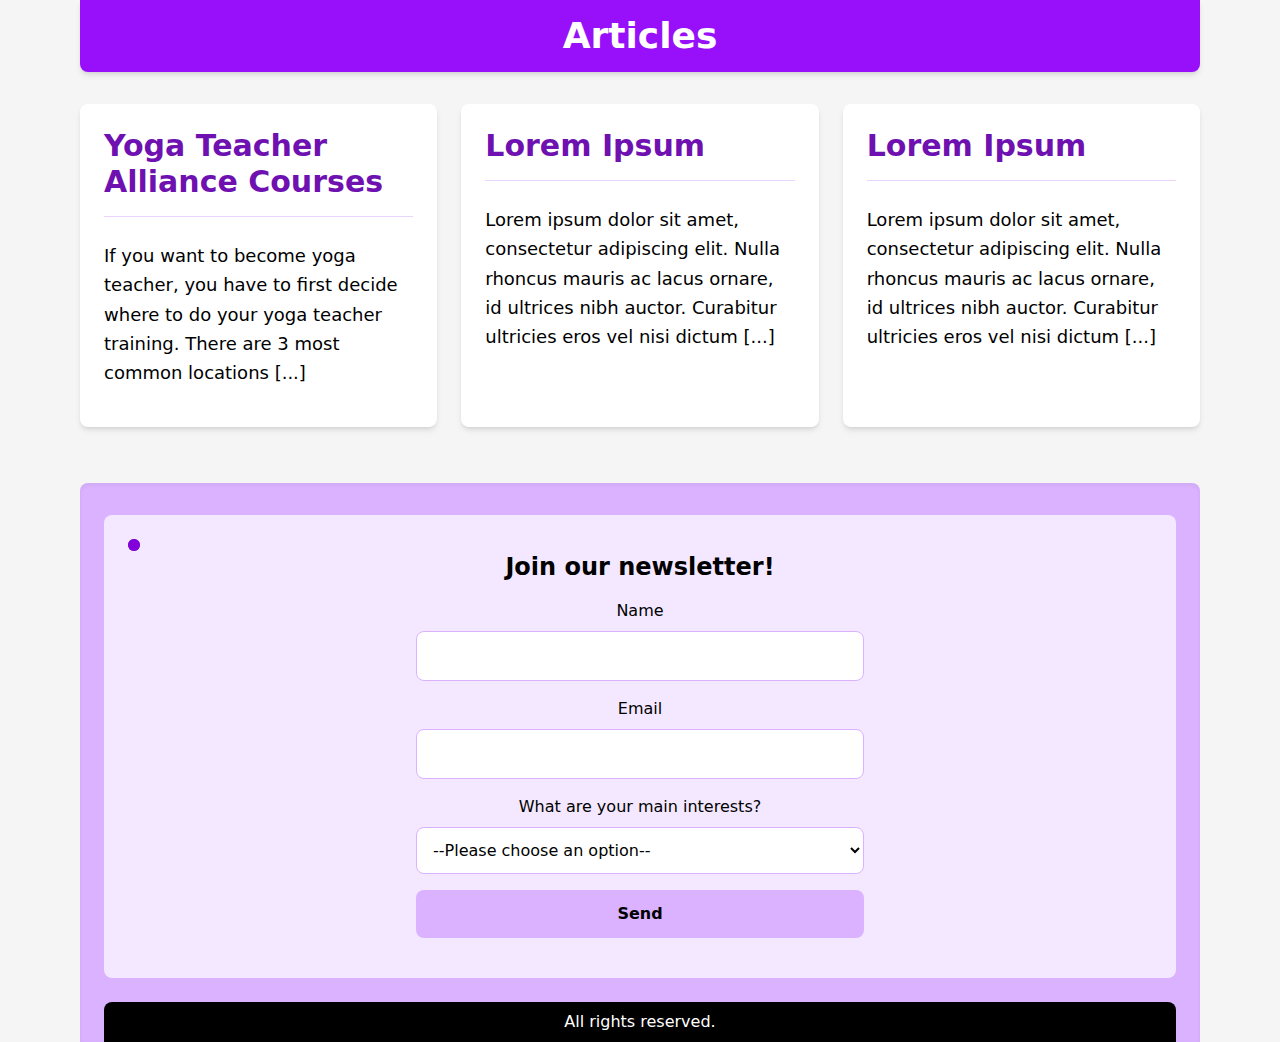
<file: index.html>
<!DOCTYPE html>
<html lang="en">
<head>
	<title>Yoga - articles</title>
	<meta charset="UTF-8">
	<meta name="viewport" content="width=device-width, initial-scale=1">
	<link href="./output.css" rel="stylesheet">
</head>
<body class="text-black bg-neutral-100 dark:text-white dark:bg-neutral-800">
	<header class="bg-purple-600 dark:bg-purple-800">
		<h1><a href="./index.html">Articles</a></h1>
	</header>

	<div class="articles">
		<article>
			<header>
				<h2 class="article-link"><a href="./article1.html">Yoga Teacher Alliance Courses</a></h2>
			</header>

			<p>
				If you want to become yoga teacher, you have to first decide where to do your yoga teacher training. There are 3 most common locations [...]
			</p>

		</article>

		<article>
			<header>
				<h2 class="article-link"><a href="./article2.html">Lorem Ipsum</a></h2>
			</header>

			<p>
				Lorem ipsum dolor sit amet, consectetur adipiscing elit. Nulla rhoncus mauris ac lacus ornare, id ultrices nibh auctor. Curabitur ultricies eros vel nisi dictum [...]
			</p>

		</article>

		<article>
			<header>
				<h2 class="article-link"><a href="./article2.html">Lorem Ipsum</a></h2>
			</header>

			<p>
				Lorem ipsum dolor sit amet, consectetur adipiscing elit. Nulla rhoncus mauris ac lacus ornare, id ultrices nibh auctor. Curabitur ultricies eros vel nisi dictum [...]
			</p>

		</article>
	</div>

	<footer>
		<div class="form">
			<span class="relative flex size-3">
				<span class="absolute inline-flex h-full w-full animate-ping rounded-full bg-purple-950 opacity-75"></span>
				<span class="relative inline-flex size-3 rounded-full bg-purple-700"></span>
			</span>
			<h3>Join our newsletter!</h3>
			<form>
				<div>
					<label for="name">Name</label>
					<input type="text" id="name" name="name" require>
				</div>
				<div>
					<label for="email">Email</label>
					<input type="text" id="email" name="email" required>
				</div>
				<div>
					<label for="add_info">What are your main interests?</label>
					<select id="add_info-select" name="add_info">
						<option value="">--Please choose an option--</option>
						<option value="courses">Yoga Teacher Courses</option>
						<option value="yoga_positions">Yoga positions explanation</option>
						<option value="fun_facts">Fun facts</option>
					</select>
				</div>
				<div>
					<button class="button" type="submit">Send</butto>
				</div>
			</form>
		</div>
		<div class="all-rights-reserved">
			All rights reserved.
		</div>
	</footer>
</body>
</html>
</file>
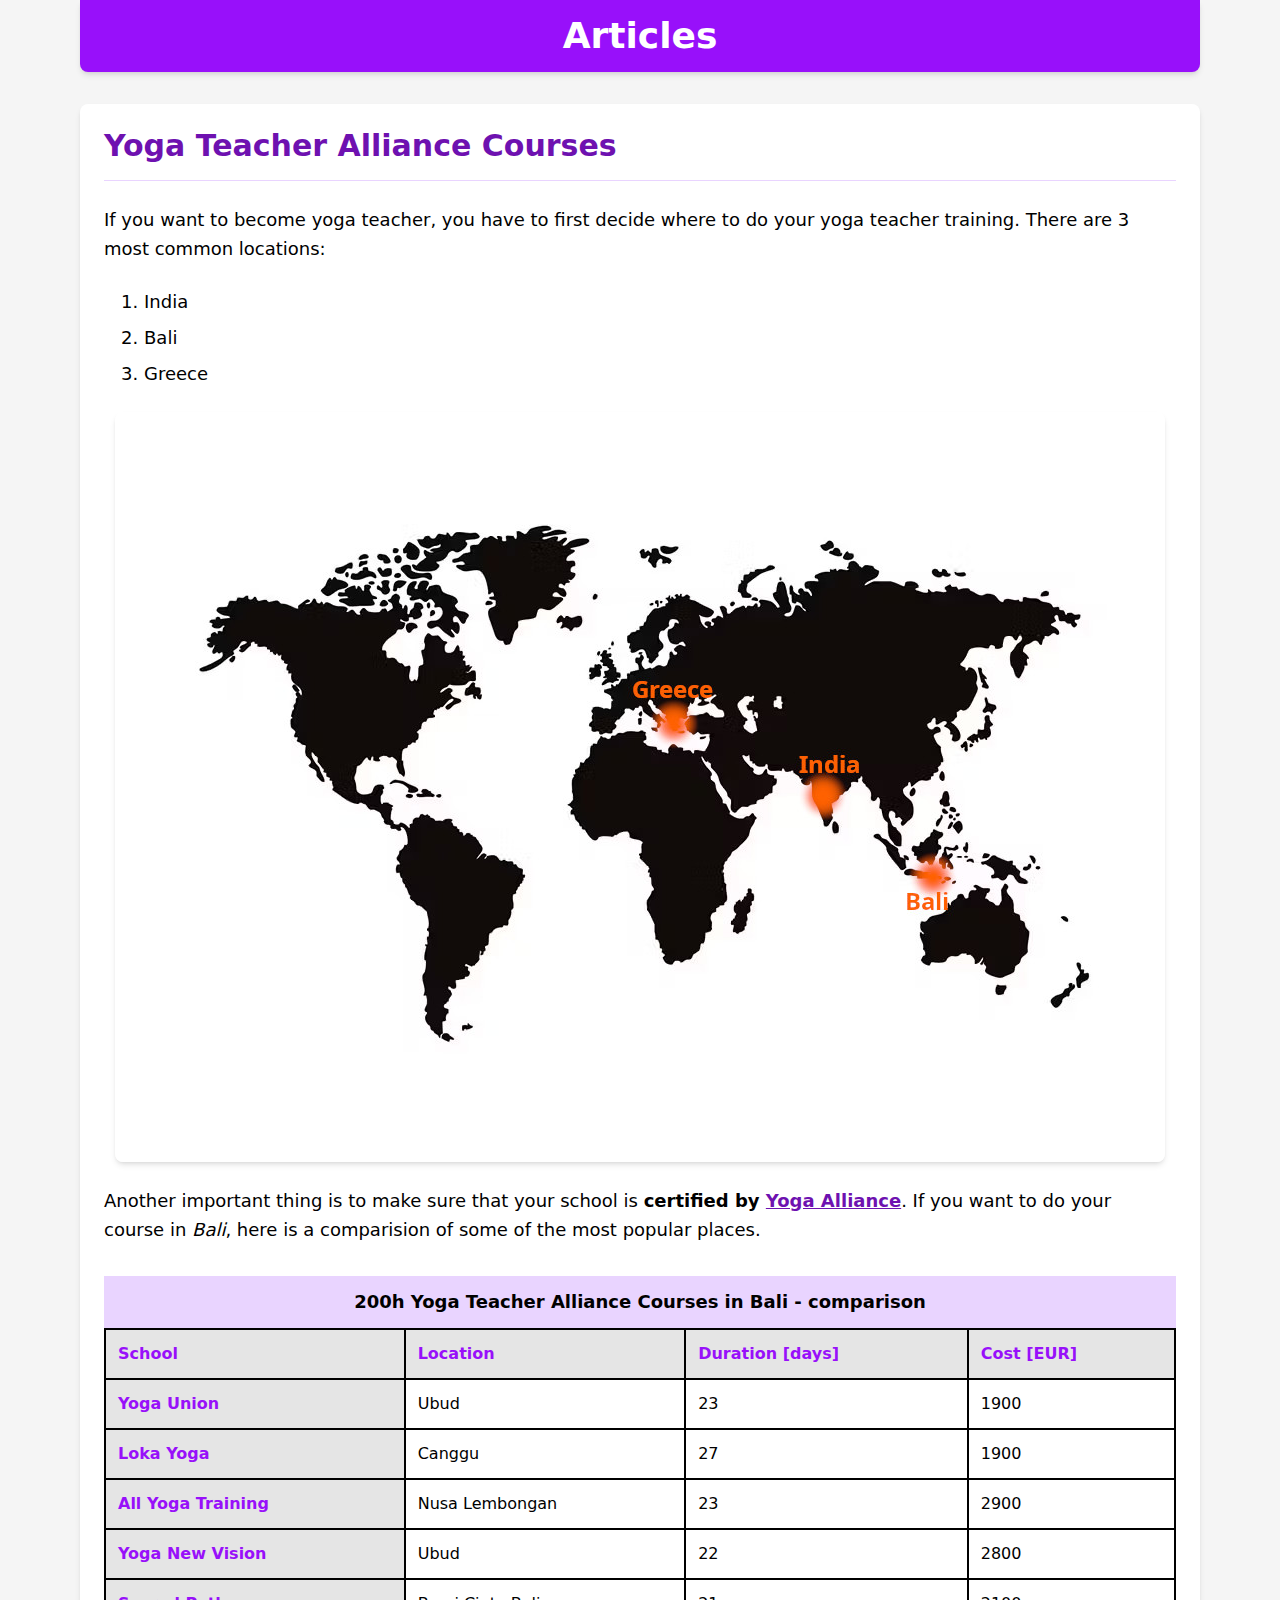
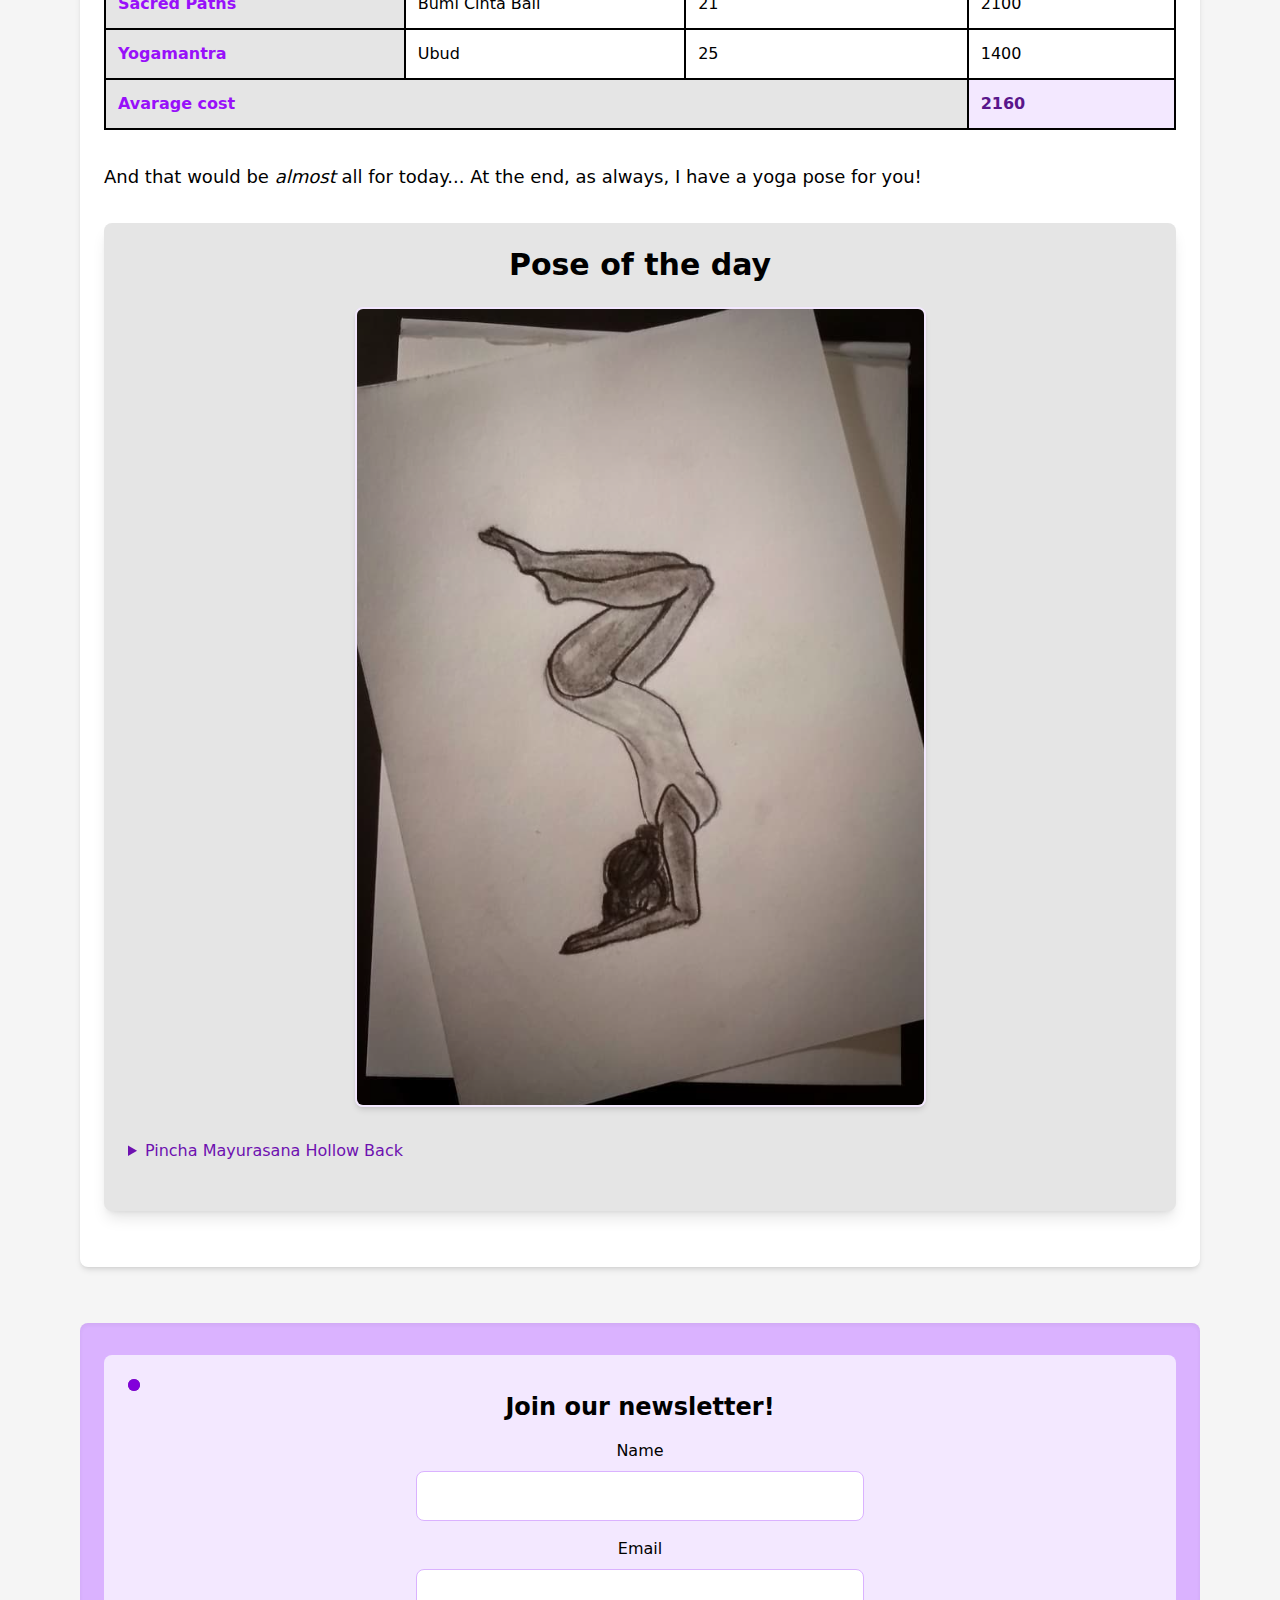
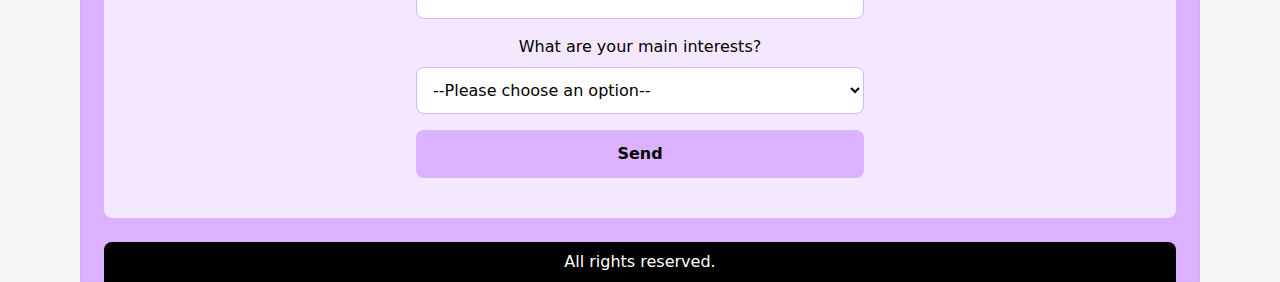
<file: article1.html>
<!DOCTYPE html>
<html lang="en">
<head>
	<title>Yoga - articles</title>
	<meta charset="UTF-8">
	<meta name="viewport" content="width=device-width, initial-scale=1">
	<link href="./output.css" rel="stylesheet">
</head>
<body class="text-black bg-neutral-100 dark:text-white dark:bg-neutral-800">
	<header class="bg-purple-600 dark:bg-purple-800">
		<h1><a href="./index.html">Articles</a></h1>
	</header>

	<div class="articles">
		<article>
			<header>
				<h2>Yoga Teacher Alliance Courses</h2>
			</header>

			<p>
				If you want to become yoga teacher, you have to first decide where to do your yoga teacher training. There are 3 most common locations:
			</p>

			<ol type="I">
				<li>India</li>
				<li>Bali</li>
				<li>Greece</li>
			</ol>

			<map name="world-map">
			  <area
			    shape="circle"
			    coords="827,488,35"
			    href="https://en.wikipedia.org/wiki/Bali"
			    alt="Bali" >
			  <area
			    shape="circle"
			    coords="714,380,35"
			    href="https://en.wikipedia.org/wiki/India"
			    alt="India" >
			  <area
			    shape="circle"
			    coords="559,304,35"
			    href="https://en.wikipedia.org/wiki/Greece"
			    alt="Greece" >
			</map>
			<img
			  usemap="#world-map"
			  src="./map.jpg"
			  alt="World map" >


			<p>
				Another important thing is to make sure that your school is <strong>certified by <a class="text-purple-800 underline hover:text-purple-600 dark:text-purple-600 dark:hover:text-purple-400 " href="https://en.m.wikipedia.org/wiki/Yoga_Alliance">Yoga Alliance</a></strong>. If you want to do your course in <em>Bali</em>, here is a comparision of some of the most popular places.
			</p>

			<table>
				<caption>
					200h Yoga Teacher Alliance Courses in Bali - comparison
				</caption>
				<thead>
					<tr>
						<th scope="col">School</th>
						<th scope="col">Location</th>
						<th scope="col">Duration [days]</th>
						<th scope="col">Cost [EUR]</th>
					</tr>
				</thead>
				<tbody>
					<tr>
						<th scope="row">Yoga Union</th>
						<td>Ubud</td>
						<td>23</td>
						<td>1900</td>
					</tr>
					<tr>
						<th scope="row">Loka Yoga</th>
						<td>Canggu</td>
						<td>27</td>
						<td>1900</td>
					</tr>
					<tr>
						<th scope="row">All Yoga Training</th>
						<td>Nusa Lembongan</td>
						<td>23</td>
						<td>2900</td>
					</tr>
					<tr>
						<th scope="row">Yoga New Vision</th>
						<td>Ubud</td>
						<td>22</td>
						<td>2800</td>
					</tr>
					<tr>
						<th scope="row">Sacred Paths</th>
						<td>Bumi Cinta Bali</td>
						<td>21</td>
						<td>2100</td>
					</tr>
					<tr>
						<th scope="row">Yogamantra</th>
						<td>Ubud</td>
						<td>25</td>
						<td>1400</td>
					</tr>
				</tbody>
				<tfoot>
					<tr>
						<th scope="row" colspan="3">Avarage cost</th>
						<td>2160</td>
					</tr>
				</tfoot>
			</table>

			<p>
				And that would be <em>almost</em> all for today... At the end, as always, I have a yoga pose for you!
			</p>

			<div class="pose-of-the-day">
				<h3>Pose of the day</h3>
				<img 
					class="picture" 
					src="./yoga_pose_drawing.png" 
					alt="Yoga pose drawing" >
				<details>
					<summary>Pincha Mayurasana Hollow Back</summary>
					It is a variation of the Pincha Mayurasana (Feathered Peacock Pose). This forearm balancing pose majorly focuses on strengthening the arms and shoulders, biceps and triceps, core, back, chest, thighs, and hip, hence strengthening the whole body.
				</details>
			</div>

		</article>
	</div>

	<footer>
		<div class="form">
			<span class="relative flex size-3">
				<span class="absolute inline-flex h-full w-full animate-ping rounded-full bg-purple-950 opacity-75"></span>
				<span class="relative inline-flex size-3 rounded-full bg-purple-700"></span>
			</span>
			<h3>Join our newsletter!</h3>
			<form>
				<div>
					<label for="name">Name</label>
					<input type="text" id="name" name="name" require>
				</div>
				<div>
					<label for="email">Email</label>
					<input type="text" id="email" name="email" required>
				</div>
				<div>
					<label for="add_info">What are your main interests?</label>
					<select id="add_info-select" name="add_info">
						<option value="">--Please choose an option--</option>
						<option value="courses">Yoga Teacher Courses</option>
						<option value="yoga_positions">Yoga positions explanation</option>
						<option value="fun_facts">Fun facts</option>
					</select>
				</div>
				<div>
					<button class="button" type="submit">Send</butto>
				</div>
			</form>
		</div>
		<div class="all-rights-reserved">
			All rights reserved.
		</div>
	</footer>
</body>
</html>
</file>
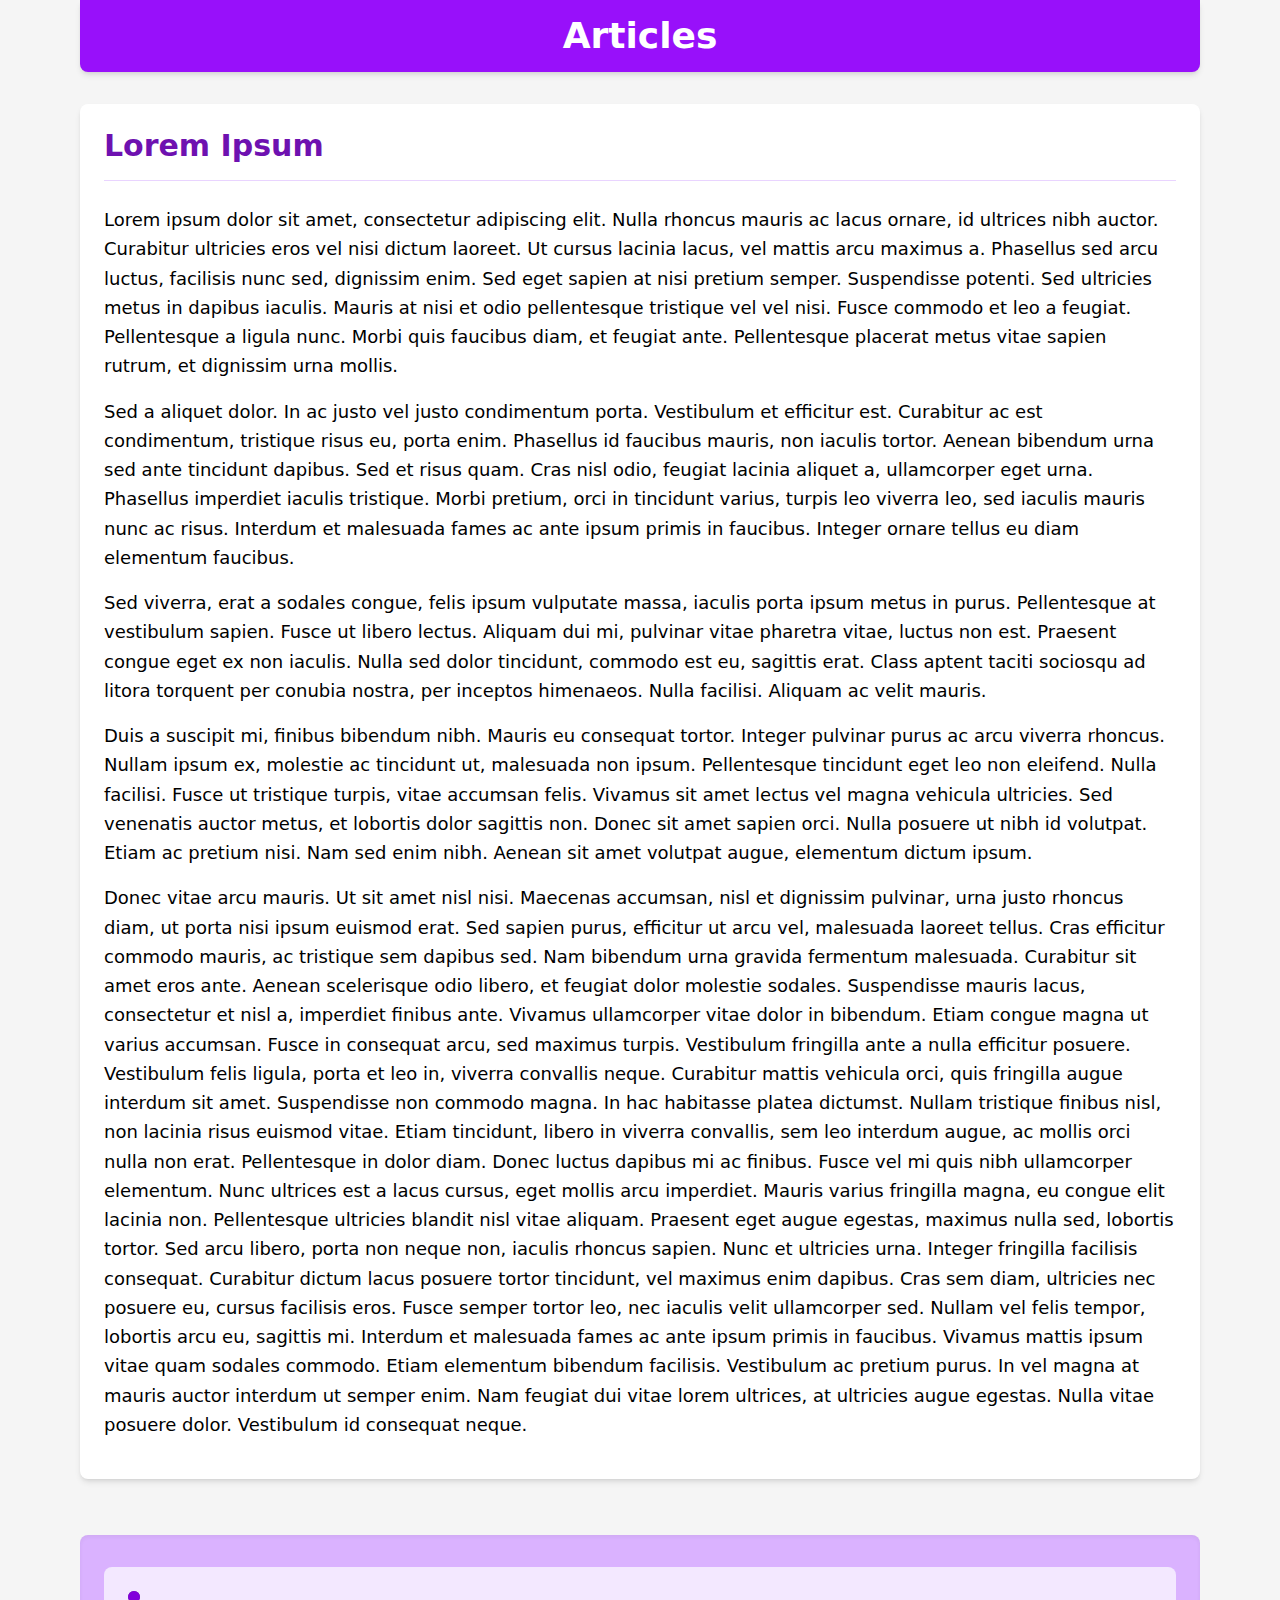
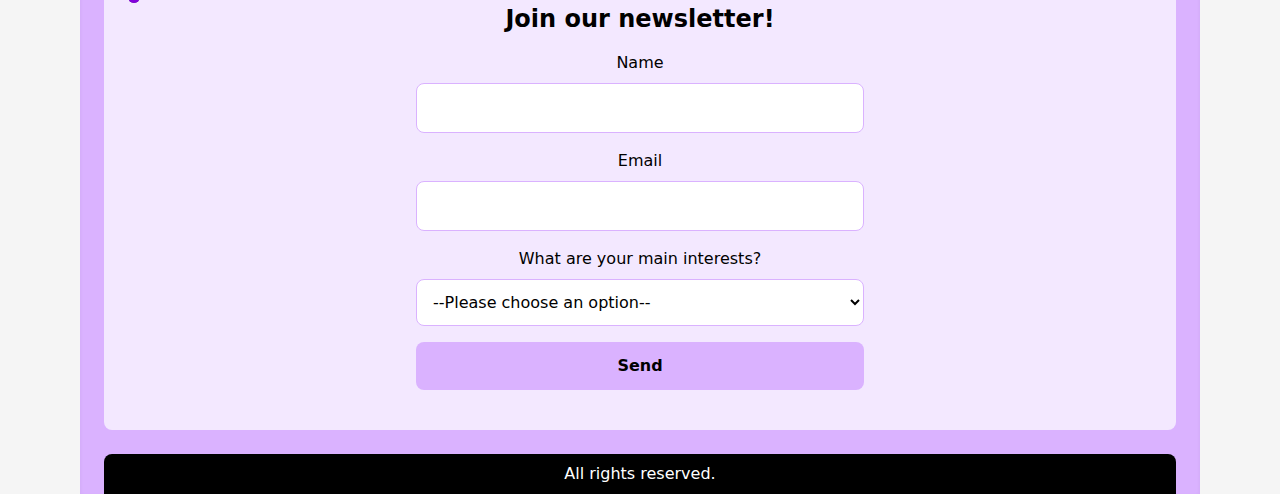
<file: article2.html>
<!DOCTYPE html>
<html lang="en">
<head>
	<title>Yoga - articles</title>
	<meta charset="UTF-8">
	<meta name="viewport" content="width=device-width, initial-scale=1">
	<link href="./output.css" rel="stylesheet">
</head>
<body class="text-black bg-neutral-100 dark:text-white dark:bg-neutral-800">
	<header class="bg-purple-600 dark:bg-purple-800">
		<h1><a href="./index.html">Articles</a></h1>
	</header>

	<div class="articles">
		<article>
			<header>
				<h2>Lorem Ipsum</h2>
			</header>

			<p>
				Lorem ipsum dolor sit amet, consectetur adipiscing elit. Nulla rhoncus mauris ac lacus ornare, id ultrices nibh auctor. Curabitur ultricies eros vel nisi dictum laoreet. Ut cursus lacinia lacus, vel mattis arcu maximus a. Phasellus sed arcu luctus, facilisis nunc sed, dignissim enim. Sed eget sapien at nisi pretium semper. Suspendisse potenti. Sed ultricies metus in dapibus iaculis. Mauris at nisi et odio pellentesque tristique vel vel nisi. Fusce commodo et leo a feugiat. Pellentesque a ligula nunc. Morbi quis faucibus diam, et feugiat ante. Pellentesque placerat metus vitae sapien rutrum, et dignissim urna mollis.
			</p>

			<p>
				Sed a aliquet dolor. In ac justo vel justo condimentum porta. Vestibulum et efficitur est. Curabitur ac est condimentum, tristique risus eu, porta enim. Phasellus id faucibus mauris, non iaculis tortor. Aenean bibendum urna sed ante tincidunt dapibus. Sed et risus quam. Cras nisl odio, feugiat lacinia aliquet a, ullamcorper eget urna. Phasellus imperdiet iaculis tristique. Morbi pretium, orci in tincidunt varius, turpis leo viverra leo, sed iaculis mauris nunc ac risus. Interdum et malesuada fames ac ante ipsum primis in faucibus. Integer ornare tellus eu diam elementum faucibus.
			</p>

			<p>
				Sed viverra, erat a sodales congue, felis ipsum vulputate massa, iaculis porta ipsum metus in purus. Pellentesque at vestibulum sapien. Fusce ut libero lectus. Aliquam dui mi, pulvinar vitae pharetra vitae, luctus non est. Praesent congue eget ex non iaculis. Nulla sed dolor tincidunt, commodo est eu, sagittis erat. Class aptent taciti sociosqu ad litora torquent per conubia nostra, per inceptos himenaeos. Nulla facilisi. Aliquam ac velit mauris.
			</p>

			<p>
				Duis a suscipit mi, finibus bibendum nibh. Mauris eu consequat tortor. Integer pulvinar purus ac arcu viverra rhoncus. Nullam ipsum ex, molestie ac tincidunt ut, malesuada non ipsum. Pellentesque tincidunt eget leo non eleifend. Nulla facilisi. Fusce ut tristique turpis, vitae accumsan felis. Vivamus sit amet lectus vel magna vehicula ultricies. Sed venenatis auctor metus, et lobortis dolor sagittis non. Donec sit amet sapien orci. Nulla posuere ut nibh id volutpat. Etiam ac pretium nisi. Nam sed enim nibh. Aenean sit amet volutpat augue, elementum dictum ipsum.
			</p>

			<p>
				Donec vitae arcu mauris. Ut sit amet nisl nisi. Maecenas accumsan, nisl et dignissim pulvinar, urna justo rhoncus diam, ut porta nisi ipsum euismod erat. Sed sapien purus, efficitur ut arcu vel, malesuada laoreet tellus. Cras efficitur commodo mauris, ac tristique sem dapibus sed. Nam bibendum urna gravida fermentum malesuada. Curabitur sit amet eros ante. Aenean scelerisque odio libero, et feugiat dolor molestie sodales.

				Suspendisse mauris lacus, consectetur et nisl a, imperdiet finibus ante. Vivamus ullamcorper vitae dolor in bibendum. Etiam congue magna ut varius accumsan. Fusce in consequat arcu, sed maximus turpis. Vestibulum fringilla ante a nulla efficitur posuere. Vestibulum felis ligula, porta et leo in, viverra convallis neque. Curabitur mattis vehicula orci, quis fringilla augue interdum sit amet. Suspendisse non commodo magna. In hac habitasse platea dictumst. Nullam tristique finibus nisl, non lacinia risus euismod vitae. Etiam tincidunt, libero in viverra convallis, sem leo interdum augue, ac mollis orci nulla non erat. Pellentesque in dolor diam. Donec luctus dapibus mi ac finibus.

				Fusce vel mi quis nibh ullamcorper elementum. Nunc ultrices est a lacus cursus, eget mollis arcu imperdiet. Mauris varius fringilla magna, eu congue elit lacinia non. Pellentesque ultricies blandit nisl vitae aliquam. Praesent eget augue egestas, maximus nulla sed, lobortis tortor. Sed arcu libero, porta non neque non, iaculis rhoncus sapien. Nunc et ultricies urna. Integer fringilla facilisis consequat.

				Curabitur dictum lacus posuere tortor tincidunt, vel maximus enim dapibus. Cras sem diam, ultricies nec posuere eu, cursus facilisis eros. Fusce semper tortor leo, nec iaculis velit ullamcorper sed. Nullam vel felis tempor, lobortis arcu eu, sagittis mi. Interdum et malesuada fames ac ante ipsum primis in faucibus. Vivamus mattis ipsum vitae quam sodales commodo. Etiam elementum bibendum facilisis. Vestibulum ac pretium purus. In vel magna at mauris auctor interdum ut semper enim. Nam feugiat dui vitae lorem ultrices, at ultricies augue egestas. Nulla vitae posuere dolor. Vestibulum id consequat neque.
			</p>

		</article>
	</div>

	<footer>
		<div class="form">
			<span class="relative flex size-3">
				<span class="absolute inline-flex h-full w-full animate-ping rounded-full bg-purple-950 opacity-75"></span>
				<span class="relative inline-flex size-3 rounded-full bg-purple-700"></span>
			</span>
			<h3>Join our newsletter!</h3>
			<form>
				<div>
					<label for="name">Name</label>
					<input type="text" id="name" name="name" require>
				</div>
				<div>
					<label for="email">Email</label>
					<input type="text" id="email" name="email" required>
				</div>
				<div>
					<label for="add_info">What are your main interests?</label>
					<select id="add_info-select" name="add_info">
						<option value="">--Please choose an option--</option>
						<option value="courses">Yoga Teacher Courses</option>
						<option value="yoga_positions">Yoga positions explanation</option>
						<option value="fun_facts">Fun facts</option>
					</select>
				</div>
				<div>
					<button class="button" type="submit">Send</butto>
				</div>
			</form>
		</div>
		<div class="all-rights-reserved">
			All rights reserved.
		</div>
	</footer>
</body>
</html>
</file>
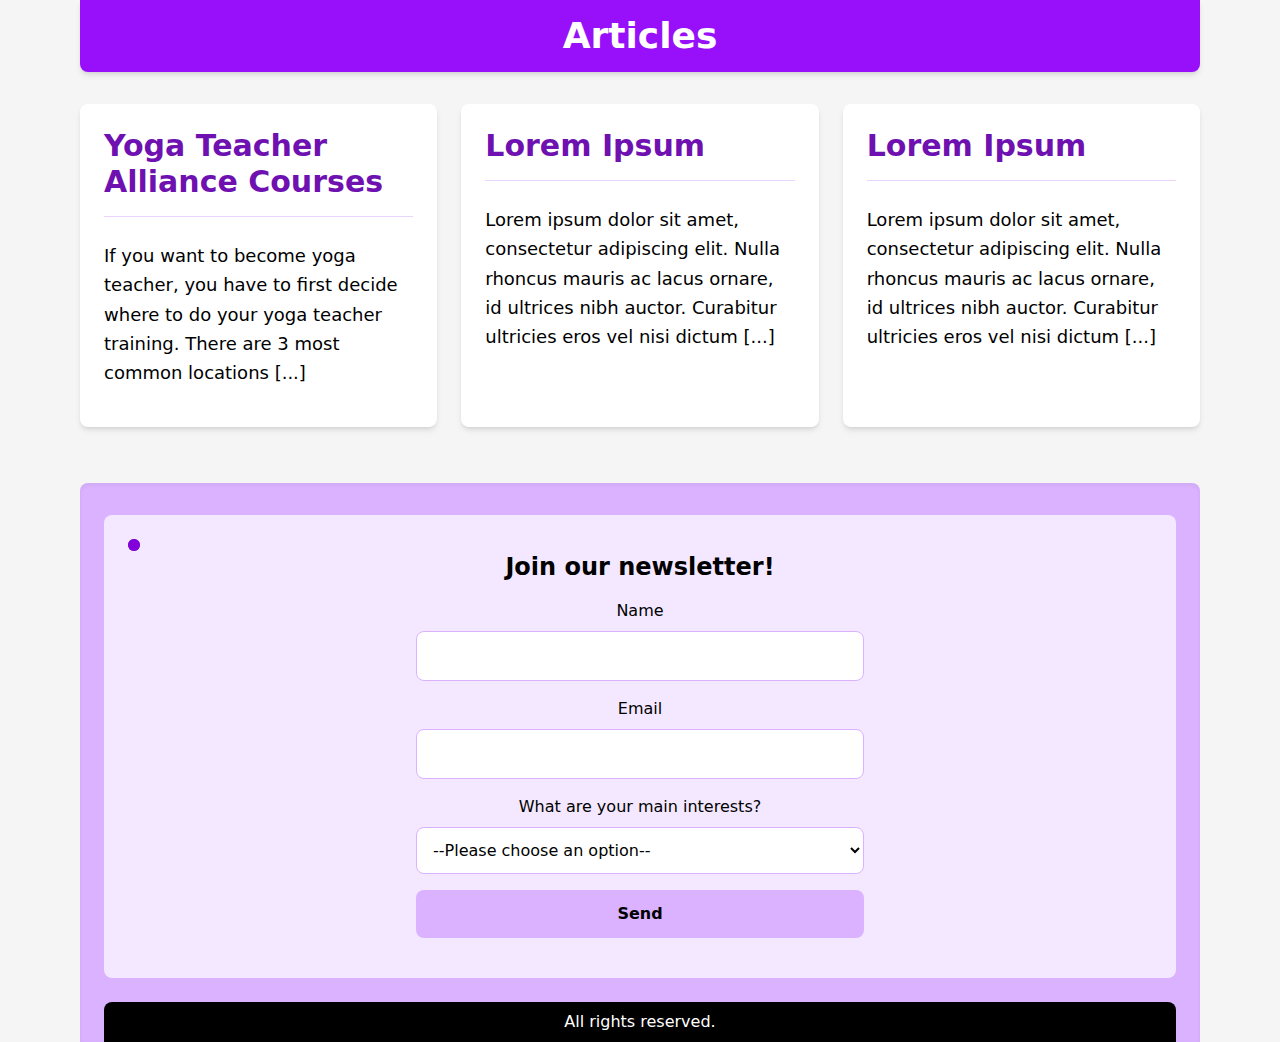
<file: page.html>
<!DOCTYPE html>
<html lang="en">
<head>
	<title>Yoga - articles</title>
	<meta charset="UTF-8">
	<meta name="viewport" content="width=device-width, initial-scale=1">
	<link href="./output.css" rel="stylesheet">
</head>
<body class="text-black bg-neutral-100 dark:text-white dark:bg-neutral-800">
	<header class="bg-purple-600 dark:bg-purple-800">
		<h1>Articles</h1>
	</header>

	<div class="articles">
		<article>
			<header>
				<h2 class="article-link"><a href="./article1.html">Yoga Teacher Alliance Courses</a></h2>
			</header>

			<p>
				If you want to become yoga teacher, you have to first decide where to do your yoga teacher training. There are 3 most common locations [...]
			</p>

		</article>

		<article>
			<header>
				<h2 class="article-link"><a href="./article2.html">Lorem Ipsum</a></h2>
			</header>

			<p>
				Lorem ipsum dolor sit amet, consectetur adipiscing elit. Nulla rhoncus mauris ac lacus ornare, id ultrices nibh auctor. Curabitur ultricies eros vel nisi dictum [...]
			</p>

		</article>

		<article>
			<header>
				<h2 class="article-link"><a href="./article2.html">Lorem Ipsum</a></h2>
			</header>

			<p>
				Lorem ipsum dolor sit amet, consectetur adipiscing elit. Nulla rhoncus mauris ac lacus ornare, id ultrices nibh auctor. Curabitur ultricies eros vel nisi dictum [...]
			</p>

		</article>
	</div>

	<footer>
		<div class="form">
			<span class="relative flex size-3">
				<span class="absolute inline-flex h-full w-full animate-ping rounded-full bg-purple-950 opacity-75"></span>
				<span class="relative inline-flex size-3 rounded-full bg-purple-700"></span>
			</span>
			<h3>Join our newsletter!</h3>
			<form>
				<div>
					<label for="name">Name</label>
					<input type="text" id="name" name="name" require>
				</div>
				<div>
					<label for="email">Email</label>
					<input type="text" id="email" name="email" required>
				</div>
				<div>
					<label for="add_info">What are your main interests?</label>
					<select id="add_info-select" name="add_info">
						<option value="">--Please choose an option--</option>
						<option value="courses">Yoga Teacher Courses</option>
						<option value="yoga_positions">Yoga positions explanation</option>
						<option value="fun_facts">Fun facts</option>
					</select>
				</div>
				<div>
					<button class="button" type="submit">Send</butto>
				</div>
			</form>
		</div>
		<div class="all-rights-reserved">
			All rights reserved.
		</div>
	</footer>
</body>
</html>
</file>
<file: output.css>
/*! tailwindcss v4.1.0 | MIT License | https://tailwindcss.com */
@supports ((-webkit-hyphens: none) and (not (margin-trim: inline))) or ((-moz-orient: inline) and (not (color:rgb(from red r g b)))) {
  @layer base {
    *, ::before, ::after, ::backdrop {
      --tw-leading: initial;
      --tw-shadow: 0 0 #0000;
      --tw-shadow-color: initial;
      --tw-shadow-alpha: 100%;
      --tw-inset-shadow: 0 0 #0000;
      --tw-inset-shadow-color: initial;
      --tw-inset-shadow-alpha: 100%;
      --tw-ring-color: initial;
      --tw-ring-shadow: 0 0 #0000;
      --tw-inset-ring-color: initial;
      --tw-inset-ring-shadow: 0 0 #0000;
      --tw-ring-inset: initial;
      --tw-ring-offset-width: 0px;
      --tw-ring-offset-color: #fff;
      --tw-ring-offset-shadow: 0 0 #0000;
      --tw-font-weight: initial;
      --tw-border-style: solid;
      --tw-duration: initial;
    }
  }
}
@layer theme, base, components, utilities;
@layer theme {
  :root, :host {
    --font-sans: ui-sans-serif, system-ui, sans-serif, "Apple Color Emoji",
      "Segoe UI Emoji", "Segoe UI Symbol", "Noto Color Emoji";
    --font-mono: ui-monospace, SFMono-Regular, Menlo, Monaco, Consolas, "Liberation Mono",
      "Courier New", monospace;
    --color-purple-50: oklch(97.7% 0.014 308.299);
    --color-purple-100: oklch(94.6% 0.033 307.174);
    --color-purple-200: oklch(90.2% 0.063 306.703);
    --color-purple-300: oklch(82.7% 0.119 306.383);
    --color-purple-400: oklch(71.4% 0.203 305.504);
    --color-purple-500: oklch(62.7% 0.265 303.9);
    --color-purple-600: oklch(55.8% 0.288 302.321);
    --color-purple-700: oklch(49.6% 0.265 301.924);
    --color-purple-800: oklch(43.8% 0.218 303.724);
    --color-purple-900: oklch(38.1% 0.176 304.987);
    --color-purple-950: oklch(29.1% 0.149 302.717);
    --color-neutral-100: oklch(97% 0 0);
    --color-neutral-200: oklch(92.2% 0 0);
    --color-neutral-500: oklch(55.6% 0 0);
    --color-neutral-600: oklch(43.9% 0 0);
    --color-neutral-700: oklch(37.1% 0 0);
    --color-neutral-800: oklch(26.9% 0 0);
    --color-black: #000;
    --color-white: #fff;
    --spacing: 0.25rem;
    --container-md: 28rem;
    --container-6xl: 72rem;
    --text-sm: 0.875rem;
    --text-sm--line-height: calc(1.25 / 0.875);
    --text-base: 1rem;
    --text-base--line-height: calc(1.5 / 1);
    --text-lg: 1.125rem;
    --text-lg--line-height: calc(1.75 / 1.125);
    --text-xl: 1.25rem;
    --text-xl--line-height: calc(1.75 / 1.25);
    --text-2xl: 1.5rem;
    --text-2xl--line-height: calc(2 / 1.5);
    --text-3xl: 1.875rem;
    --text-3xl--line-height: calc(2.25 / 1.875);
    --text-4xl: 2.25rem;
    --text-4xl--line-height: calc(2.5 / 2.25);
    --font-weight-medium: 500;
    --font-weight-semibold: 600;
    --font-weight-bold: 700;
    --leading-normal: 1.5;
    --leading-relaxed: 1.625;
    --radius-lg: 0.5rem;
    --animate-ping: ping 1s cubic-bezier(0, 0, 0.2, 1) infinite;
    --default-transition-duration: 150ms;
    --default-transition-timing-function: cubic-bezier(0.4, 0, 0.2, 1);
    --default-font-family: var(--font-sans);
    --default-mono-font-family: var(--font-mono);
  }
}
@layer base {
  *, ::after, ::before, ::backdrop, ::file-selector-button {
    box-sizing: border-box;
    margin: 0;
    padding: 0;
    border: 0 solid;
  }
  html, :host {
    line-height: 1.5;
    -webkit-text-size-adjust: 100%;
    tab-size: 4;
    font-family: var(--default-font-family, ui-sans-serif, system-ui, sans-serif, "Apple Color Emoji", "Segoe UI Emoji", "Segoe UI Symbol", "Noto Color Emoji");
    font-feature-settings: var(--default-font-feature-settings, normal);
    font-variation-settings: var(--default-font-variation-settings, normal);
    -webkit-tap-highlight-color: transparent;
  }
  hr {
    height: 0;
    color: inherit;
    border-top-width: 1px;
  }
  abbr:where([title]) {
    -webkit-text-decoration: underline dotted;
    text-decoration: underline dotted;
  }
  h1, h2, h3, h4, h5, h6 {
    font-size: inherit;
    font-weight: inherit;
  }
  a {
    color: inherit;
    -webkit-text-decoration: inherit;
    text-decoration: inherit;
  }
  b, strong {
    font-weight: bolder;
  }
  code, kbd, samp, pre {
    font-family: var(--default-mono-font-family, ui-monospace, SFMono-Regular, Menlo, Monaco, Consolas, "Liberation Mono", "Courier New", monospace);
    font-feature-settings: var(--default-mono-font-feature-settings, normal);
    font-variation-settings: var(--default-mono-font-variation-settings, normal);
    font-size: 1em;
  }
  small {
    font-size: 80%;
  }
  sub, sup {
    font-size: 75%;
    line-height: 0;
    position: relative;
    vertical-align: baseline;
  }
  sub {
    bottom: -0.25em;
  }
  sup {
    top: -0.5em;
  }
  table {
    text-indent: 0;
    border-color: inherit;
    border-collapse: collapse;
  }
  :-moz-focusring {
    outline: auto;
  }
  progress {
    vertical-align: baseline;
  }
  summary {
    display: list-item;
  }
  ol, ul, menu {
    list-style: none;
  }
  img, svg, video, canvas, audio, iframe, embed, object {
    display: block;
    vertical-align: middle;
  }
  img, video {
    max-width: 100%;
    height: auto;
  }
  button, input, select, optgroup, textarea, ::file-selector-button {
    font: inherit;
    font-feature-settings: inherit;
    font-variation-settings: inherit;
    letter-spacing: inherit;
    color: inherit;
    border-radius: 0;
    background-color: transparent;
    opacity: 1;
  }
  :where(select:is([multiple], [size])) optgroup {
    font-weight: bolder;
  }
  :where(select:is([multiple], [size])) optgroup option {
    padding-inline-start: 20px;
  }
  ::file-selector-button {
    margin-inline-end: 4px;
  }
  ::placeholder {
    opacity: 1;
  }
  @supports (not (-webkit-appearance: -apple-pay-button))  or (contain-intrinsic-size: 1px) {
    ::placeholder {
      color: color-mix(in oklab, currentColor 50%, transparent);
    }
  }
  textarea {
    resize: vertical;
  }
  ::-webkit-search-decoration {
    -webkit-appearance: none;
  }
  ::-webkit-date-and-time-value {
    min-height: 1lh;
    text-align: inherit;
  }
  ::-webkit-datetime-edit {
    display: inline-flex;
  }
  ::-webkit-datetime-edit-fields-wrapper {
    padding: 0;
  }
  ::-webkit-datetime-edit, ::-webkit-datetime-edit-year-field, ::-webkit-datetime-edit-month-field, ::-webkit-datetime-edit-day-field, ::-webkit-datetime-edit-hour-field, ::-webkit-datetime-edit-minute-field, ::-webkit-datetime-edit-second-field, ::-webkit-datetime-edit-millisecond-field, ::-webkit-datetime-edit-meridiem-field {
    padding-block: 0;
  }
  :-moz-ui-invalid {
    box-shadow: none;
  }
  button, input:where([type="button"], [type="reset"], [type="submit"]), ::file-selector-button {
    appearance: button;
  }
  ::-webkit-inner-spin-button, ::-webkit-outer-spin-button {
    height: auto;
  }
  [hidden]:where(:not([hidden="until-found"])) {
    display: none !important;
  }
}
@layer utilities {
  .absolute {
    position: absolute;
  }
  .relative {
    position: relative;
  }
  .flex {
    display: flex;
  }
  .inline-flex {
    display: inline-flex;
  }
  .size-3 {
    width: calc(var(--spacing) * 3);
    height: calc(var(--spacing) * 3);
  }
  .h-full {
    height: 100%;
  }
  .w-full {
    width: 100%;
  }
  .animate-ping {
    animation: var(--animate-ping);
  }
  .rounded-full {
    border-radius: calc(infinity * 1px);
  }
  .bg-neutral-100 {
    background-color: var(--color-neutral-100);
  }
  .bg-purple-600 {
    background-color: var(--color-purple-600);
  }
  .bg-purple-700 {
    background-color: var(--color-purple-700);
  }
  .bg-purple-950 {
    background-color: var(--color-purple-950);
  }
  .text-black {
    color: var(--color-black);
  }
  .text-purple-800 {
    color: var(--color-purple-800);
  }
  .underline {
    text-decoration-line: underline;
  }
  .opacity-75 {
    opacity: 75%;
  }
  .hover\:text-purple-600 {
    &:hover {
      @media (hover: hover) {
        color: var(--color-purple-600);
      }
    }
  }
  .dark\:bg-neutral-800 {
    @media (prefers-color-scheme: dark) {
      background-color: var(--color-neutral-800);
    }
  }
  .dark\:bg-purple-800 {
    @media (prefers-color-scheme: dark) {
      background-color: var(--color-purple-800);
    }
  }
  .dark\:text-purple-600 {
    @media (prefers-color-scheme: dark) {
      color: var(--color-purple-600);
    }
  }
  .dark\:text-white {
    @media (prefers-color-scheme: dark) {
      color: var(--color-white);
    }
  }
  .dark\:hover\:text-purple-400 {
    @media (prefers-color-scheme: dark) {
      &:hover {
        @media (hover: hover) {
          color: var(--color-purple-400);
        }
      }
    }
  }
}
body {
  margin-inline: auto;
  max-width: var(--container-6xl);
  padding-inline: calc(var(--spacing) * 4);
  font-family: var(--font-sans);
  --tw-leading: var(--leading-normal);
  line-height: var(--leading-normal);
}
header.bg-purple-600 {
  margin-bottom: calc(var(--spacing) * 8);
  border-bottom-right-radius: var(--radius-lg);
  border-bottom-left-radius: var(--radius-lg);
  padding-inline: calc(var(--spacing) * 4);
  padding-block: calc(var(--spacing) * 4);
  text-align: center;
  color: var(--color-white);
  --tw-shadow: 0 4px 6px -1px var(--tw-shadow-color, rgb(0 0 0 / 0.1)), 0 2px 4px -2px var(--tw-shadow-color, rgb(0 0 0 / 0.1));
  box-shadow: var(--tw-inset-shadow), var(--tw-inset-ring-shadow), var(--tw-ring-offset-shadow), var(--tw-ring-shadow), var(--tw-shadow);
}
header h1 {
  font-size: var(--text-4xl);
  line-height: var(--tw-leading, var(--text-4xl--line-height));
  --tw-font-weight: var(--font-weight-bold);
  font-weight: var(--font-weight-bold);
}
.articles {
  margin-bottom: calc(var(--spacing) * 8);
  display: flex;
  flex-direction: row;
  flex-wrap: wrap;
  gap: calc(var(--spacing) * 6);
}
article {
  margin-bottom: calc(var(--spacing) * 6);
  min-width: calc(var(--spacing) * 0);
  flex: 1;
  border-radius: var(--radius-lg);
  background-color: var(--color-white);
  padding: calc(var(--spacing) * 6);
  --tw-shadow: 0 4px 6px -1px var(--tw-shadow-color, rgb(0 0 0 / 0.1)), 0 2px 4px -2px var(--tw-shadow-color, rgb(0 0 0 / 0.1));
  box-shadow: var(--tw-inset-shadow), var(--tw-inset-ring-shadow), var(--tw-ring-offset-shadow), var(--tw-ring-shadow), var(--tw-shadow);
  @media (prefers-color-scheme: dark) {
    background-color: var(--color-neutral-700);
  }
}
article header {
  margin-bottom: calc(var(--spacing) * 6);
  border-bottom-style: var(--tw-border-style);
  border-bottom-width: 1px;
  border-color: var(--color-purple-200);
  padding-bottom: calc(var(--spacing) * 4);
  @media (prefers-color-scheme: dark) {
    border-color: var(--color-purple-700);
  }
}
article header h2.article-link {
  &:hover {
    @media (hover: hover) {
      color: var(--color-purple-700);
    }
  }
  @media (prefers-color-scheme: dark) {
    &:hover {
      @media (hover: hover) {
        color: var(--color-purple-300);
      }
    }
  }
}
article h2 {
  font-size: var(--text-3xl);
  line-height: var(--tw-leading, var(--text-3xl--line-height));
  --tw-font-weight: var(--font-weight-semibold);
  font-weight: var(--font-weight-semibold);
  color: var(--color-purple-800);
  @media (prefers-color-scheme: dark) {
    color: var(--color-purple-400);
  }
}
article p {
  margin-block: calc(var(--spacing) * 4);
  font-size: var(--text-lg);
  line-height: var(--tw-leading, var(--text-lg--line-height));
  --tw-leading: var(--leading-relaxed);
  line-height: var(--leading-relaxed);
}
ol {
  margin-block: calc(var(--spacing) * 6);
  list-style-type: decimal;
  padding-left: calc(var(--spacing) * 10);
  font-size: var(--text-lg);
  line-height: var(--tw-leading, var(--text-lg--line-height));
}
ol li {
  margin-bottom: calc(var(--spacing) * 2);
}
img {
  margin-inline: auto;
  margin-block: calc(var(--spacing) * 6);
  height: auto;
  max-width: 100%;
  border-radius: var(--radius-lg);
  --tw-shadow: 0 4px 6px -1px var(--tw-shadow-color, rgb(0 0 0 / 0.1)), 0 2px 4px -2px var(--tw-shadow-color, rgb(0 0 0 / 0.1));
  box-shadow: var(--tw-inset-shadow), var(--tw-inset-ring-shadow), var(--tw-ring-offset-shadow), var(--tw-ring-shadow), var(--tw-shadow);
}
table {
  margin-block: calc(var(--spacing) * 8);
  width: 100%;
  table-layout: auto;
  overflow: hidden;
  border-style: var(--tw-border-style);
  border-width: 2px;
  border-color: var(--color-black);
  background-color: var(--color-white);
  @media (prefers-color-scheme: dark) {
    background-color: var(--color-neutral-500);
  }
}
caption {
  background-color: var(--color-purple-200);
  padding: calc(var(--spacing) * 3);
  font-size: var(--text-lg);
  line-height: var(--tw-leading, var(--text-lg--line-height));
  --tw-font-weight: var(--font-weight-semibold);
  font-weight: var(--font-weight-semibold);
  color: var(--color-black);
  @media (prefers-color-scheme: dark) {
    background-color: var(--color-purple-900);
  }
  @media (prefers-color-scheme: dark) {
    color: var(--color-white);
  }
}
th {
  border-style: var(--tw-border-style);
  border-width: 2px;
  border-color: var(--color-black);
  background-color: var(--color-neutral-200);
  padding: calc(var(--spacing) * 3);
  text-align: left;
  --tw-font-weight: var(--font-weight-bold);
  font-weight: var(--font-weight-bold);
  color: var(--color-purple-600);
  @media (prefers-color-scheme: dark) {
    background-color: var(--color-neutral-600);
  }
  @media (prefers-color-scheme: dark) {
    color: var(--color-purple-600);
  }
}
td {
  border-style: var(--tw-border-style);
  border-width: 2px;
  border-color: var(--color-black);
  padding: calc(var(--spacing) * 3);
}
tbody tr:hover {
  background-color: var(--color-purple-50);
  @media (prefers-color-scheme: dark) {
    background-color: var(--color-purple-600);
  }
}
tfoot {
  background-color: var(--color-purple-100);
  --tw-font-weight: var(--font-weight-bold);
  font-weight: var(--font-weight-bold);
  color: var(--color-purple-900);
  @media (prefers-color-scheme: dark) {
    background-color: var(--color-purple-600);
  }
  @media (prefers-color-scheme: dark) {
    color: var(--color-white);
  }
}
div.pose-of-the-day {
  margin-block: calc(var(--spacing) * 8);
  border-radius: var(--radius-lg);
  background-color: var(--color-neutral-200);
  padding: calc(var(--spacing) * 6);
  --tw-shadow: 0 10px 15px -3px var(--tw-shadow-color, rgb(0 0 0 / 0.1)), 0 4px 6px -4px var(--tw-shadow-color, rgb(0 0 0 / 0.1));
  box-shadow: var(--tw-inset-shadow), var(--tw-inset-ring-shadow), var(--tw-ring-offset-shadow), var(--tw-ring-shadow), var(--tw-shadow);
  @media (prefers-color-scheme: dark) {
    background-color: var(--color-neutral-600);
  }
}
div.pose-of-the-day h3 {
  margin-bottom: calc(var(--spacing) * 4);
  text-align: center;
  font-size: var(--text-3xl);
  line-height: var(--tw-leading, var(--text-3xl--line-height));
  --tw-font-weight: var(--font-weight-semibold);
  font-weight: var(--font-weight-semibold);
  color: var(--color-black);
  @media (prefers-color-scheme: dark) {
    color: var(--color-white);
  }
}
details {
  margin-block: calc(var(--spacing) * 4);
}
summary {
  cursor: pointer;
  padding-block: calc(var(--spacing) * 2);
  --tw-font-weight: var(--font-weight-medium);
  font-weight: var(--font-weight-medium);
  color: var(--color-purple-800);
  &:hover {
    @media (hover: hover) {
      color: var(--color-purple-600);
    }
  }
  @media (prefers-color-scheme: dark) {
    color: var(--color-purple-600);
  }
  @media (prefers-color-scheme: dark) {
    &:hover {
      @media (hover: hover) {
        color: var(--color-purple-400);
      }
    }
  }
}
details p {
  padding-top: calc(var(--spacing) * 2);
  padding-left: calc(var(--spacing) * 4);
  font-size: var(--text-base);
  line-height: var(--tw-leading, var(--text-base--line-height));
  font-style: italic;
}
footer {
  border-top-left-radius: var(--radius-lg);
  border-top-right-radius: var(--radius-lg);
  background-color: var(--color-purple-300);
  padding-inline: calc(var(--spacing) * 6);
  padding-top: calc(var(--spacing) * 8);
  text-align: center;
  color: var(--color-white);
  --tw-shadow: inset 0 2px 4px 0 var(--tw-shadow-color, rgb(0 0 0 / 0.05));
  box-shadow: var(--tw-inset-shadow), var(--tw-inset-ring-shadow), var(--tw-ring-offset-shadow), var(--tw-ring-shadow), var(--tw-shadow);
  @media (prefers-color-scheme: dark) {
    background-color: var(--color-purple-950);
  }
}
footer div.form {
  margin-bottom: calc(var(--spacing) * 6);
  border-radius: var(--radius-lg);
  background-color: var(--color-purple-100);
  padding: calc(var(--spacing) * 6);
  @media (prefers-color-scheme: dark) {
    background-color: var(--color-purple-600);
  }
}
footer div.form h3 {
  margin-bottom: calc(var(--spacing) * 4);
  text-align: center;
  font-size: var(--text-2xl);
  line-height: var(--tw-leading, var(--text-2xl--line-height));
  --tw-font-weight: var(--font-weight-semibold);
  font-weight: var(--font-weight-semibold);
  color: var(--color-black);
  @media (prefers-color-scheme: dark) {
    color: var(--color-white);
  }
}
footer div.all-rights-reserved {
  margin: calc(var(--spacing) * 0);
  width: 100%;
  border-top-left-radius: var(--radius-lg);
  border-top-right-radius: var(--radius-lg);
  background-color: var(--color-black);
  padding-inline: calc(var(--spacing) * 0);
  padding-block: calc(var(--spacing) * 2);
  color: var(--color-white);
}
form {
  margin-inline: auto;
  max-width: var(--container-md);
}
form div {
  margin-bottom: calc(var(--spacing) * 4);
}
label {
  margin-bottom: calc(var(--spacing) * 2);
  display: block;
  --tw-font-weight: var(--font-weight-medium);
  font-weight: var(--font-weight-medium);
  color: var(--color-black);
  @media (prefers-color-scheme: dark) {
    color: var(--color-white);
  }
}
input, select {
  width: 100%;
  border-radius: var(--radius-lg);
  border-style: var(--tw-border-style);
  border-width: 1px;
  border-color: var(--color-purple-300);
  background-color: var(--color-white);
  padding: calc(var(--spacing) * 3);
  color: var(--color-black);
  @media (prefers-color-scheme: dark) {
    border-color: var(--color-purple-500);
  }
  @media (prefers-color-scheme: dark) {
    background-color: var(--color-neutral-600);
  }
  @media (prefers-color-scheme: dark) {
    color: var(--color-white);
  }
}
input:focus, select:focus {
  --tw-ring-shadow: var(--tw-ring-inset,) 0 0 0 calc(2px + var(--tw-ring-offset-width)) var(--tw-ring-color, currentColor);
  box-shadow: var(--tw-inset-shadow), var(--tw-inset-ring-shadow), var(--tw-ring-offset-shadow), var(--tw-ring-shadow), var(--tw-shadow);
  --tw-ring-color: var(--color-purple-400);
  --tw-outline-style: none;
  outline-style: none;
  @media (prefers-color-scheme: dark) {
    --tw-ring-color: var(--color-purple-900);
  }
}
.button {
  width: 100%;
  border-radius: var(--radius-lg);
  background-color: var(--color-purple-300);
  padding-inline: calc(var(--spacing) * 6);
  padding-block: calc(var(--spacing) * 3);
  --tw-font-weight: var(--font-weight-bold);
  font-weight: var(--font-weight-bold);
  color: var(--color-black);
  transition-property: color, background-color, border-color, outline-color, text-decoration-color, fill, stroke, --tw-gradient-from, --tw-gradient-via, --tw-gradient-to, opacity, box-shadow, transform, translate, scale, rotate, filter, -webkit-backdrop-filter, backdrop-filter;
  transition-timing-function: var(--tw-ease, var(--default-transition-timing-function));
  transition-duration: var(--tw-duration, var(--default-transition-duration));
  --tw-duration: 200ms;
  transition-duration: 200ms;
  &:hover {
    @media (hover: hover) {
      background-color: var(--color-purple-200);
    }
  }
  @media (prefers-color-scheme: dark) {
    background-color: var(--color-purple-900);
  }
  @media (prefers-color-scheme: dark) {
    color: var(--color-white);
  }
  @media (prefers-color-scheme: dark) {
    &:hover {
      @media (hover: hover) {
        background-color: var(--color-purple-800);
      }
    }
  }
}
.picture {
  border-style: var(--tw-border-style);
  border-width: 2px;
  border-color: var(--color-purple-100);
  @media (prefers-color-scheme: dark) {
    border-color: var(--color-purple-900);
  }
}
@media (max-width: 768px) {
  .articles {
    flex-direction: column;
  }
  article {
    width: 100%;
    flex: auto;
  }
  table {
    font-size: var(--text-sm);
    line-height: var(--tw-leading, var(--text-sm--line-height));
  }
  article h2 {
    font-size: var(--text-2xl);
    line-height: var(--tw-leading, var(--text-2xl--line-height));
  }
  div.shadow-lg h3 {
    font-size: var(--text-xl);
    line-height: var(--tw-leading, var(--text-xl--line-height));
  }
}
@property --tw-leading {
  syntax: "*";
  inherits: false;
}
@property --tw-shadow {
  syntax: "*";
  inherits: false;
  initial-value: 0 0 #0000;
}
@property --tw-shadow-color {
  syntax: "*";
  inherits: false;
}
@property --tw-shadow-alpha {
  syntax: "<percentage>";
  inherits: false;
  initial-value: 100%;
}
@property --tw-inset-shadow {
  syntax: "*";
  inherits: false;
  initial-value: 0 0 #0000;
}
@property --tw-inset-shadow-color {
  syntax: "*";
  inherits: false;
}
@property --tw-inset-shadow-alpha {
  syntax: "<percentage>";
  inherits: false;
  initial-value: 100%;
}
@property --tw-ring-color {
  syntax: "*";
  inherits: false;
}
@property --tw-ring-shadow {
  syntax: "*";
  inherits: false;
  initial-value: 0 0 #0000;
}
@property --tw-inset-ring-color {
  syntax: "*";
  inherits: false;
}
@property --tw-inset-ring-shadow {
  syntax: "*";
  inherits: false;
  initial-value: 0 0 #0000;
}
@property --tw-ring-inset {
  syntax: "*";
  inherits: false;
}
@property --tw-ring-offset-width {
  syntax: "<length>";
  inherits: false;
  initial-value: 0px;
}
@property --tw-ring-offset-color {
  syntax: "*";
  inherits: false;
  initial-value: #fff;
}
@property --tw-ring-offset-shadow {
  syntax: "*";
  inherits: false;
  initial-value: 0 0 #0000;
}
@property --tw-font-weight {
  syntax: "*";
  inherits: false;
}
@property --tw-border-style {
  syntax: "*";
  inherits: false;
  initial-value: solid;
}
@property --tw-duration {
  syntax: "*";
  inherits: false;
}
@keyframes ping {
  75%, 100% {
    transform: scale(2);
    opacity: 0;
  }
}
</file>
